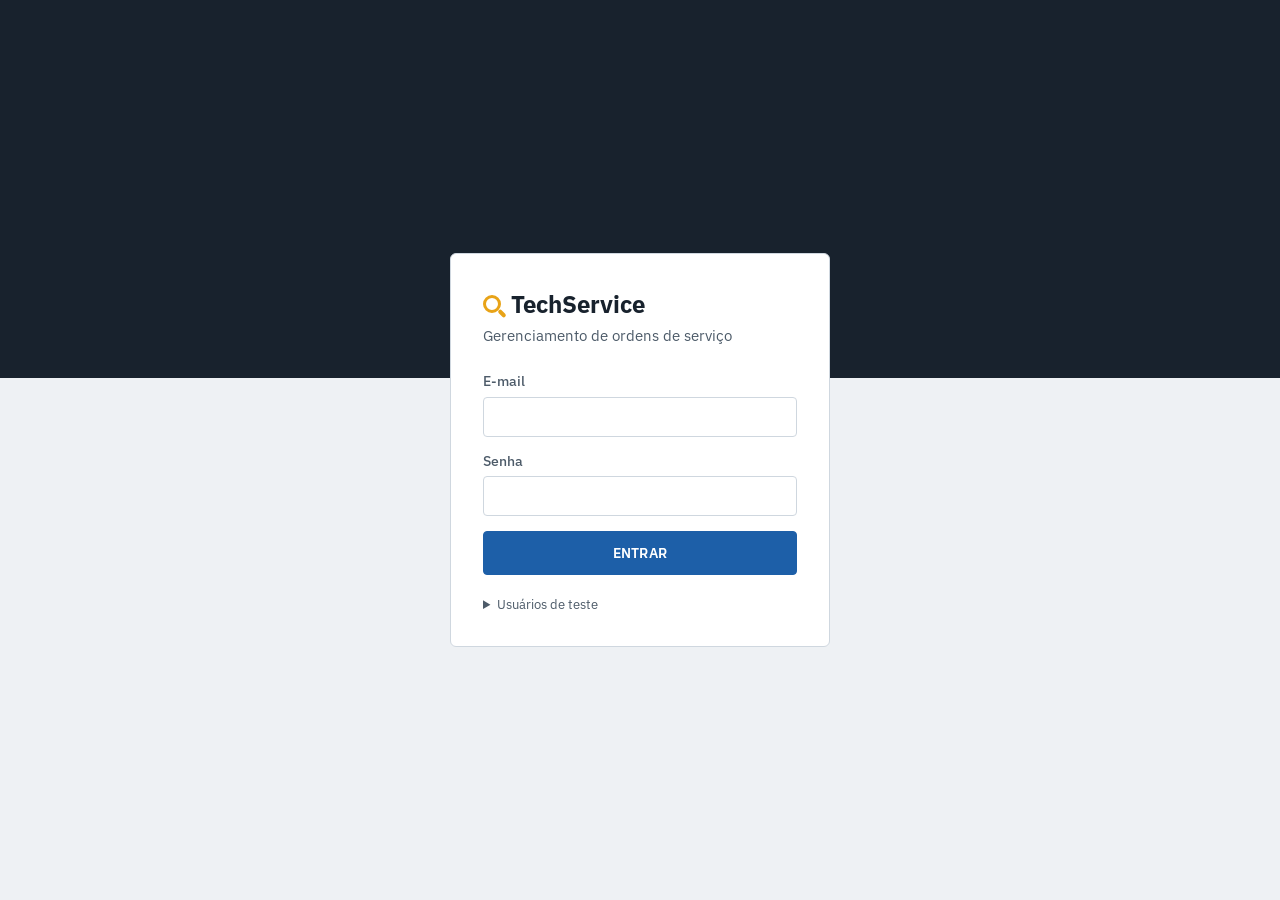
<file: index.html>
<!DOCTYPE html>
<html lang="pt-BR">
<head>
  <meta charset="UTF-8">
  <meta name="viewport" content="width=device-width, initial-scale=1">
  <title>TechService — Ordens de Serviço</title>
  <link rel="preconnect" href="https://fonts.googleapis.com">
  <link rel="preconnect" href="https://fonts.gstatic.com" crossorigin>
  <link href="https://fonts.googleapis.com/css2?family=IBM+Plex+Sans:wght@400;500;600;700&display=swap" rel="stylesheet">
  <style>
:root {
  --fundo: #eef1f4;
  --papel: #ffffff;
  --tinta: #18222d;
  --tinta-2: #4d5b69;
  --linha: #cfd7df;
  --aco: #1d5fa8;
  --aco-escuro: #154a85;
  --sinal: #e8a317;
  --perigo: #b42318;
  --ok: #1f7a4d;
  --raio: 6px;
  font-family: 'IBM Plex Sans', 'Segoe UI', Roboto, Helvetica, Arial, sans-serif;
  color: var(--tinta);
  background: var(--fundo);
}
* { box-sizing: border-box; }
body { margin: 0; font-size: 15px; line-height: 1.5; }
a { color: var(--aco); }
h1 { font-size: 1.6rem; line-height: 1.2; margin: 0 0 .4rem; font-weight: 700; }
h2 { font-size: 1.05rem; margin: 0 0 .6rem; font-weight: 600; }
.sub { color: var(--tinta-2); margin: 0 0 1.2rem; }
.mudo { color: var(--tinta-2); }
.nota { color: var(--tinta-2); font-size: .9rem; margin: .6rem 0 0; }
code { background: #e3e8ed; padding: 0 .3em; border-radius: 3px; }

/* topo */
.topo { display: flex; align-items: center; gap: 1.5rem; background: var(--tinta); color: #fff; padding: 0 1.5rem; min-height: 56px; flex-wrap: wrap; }
.marca { display: flex; align-items: center; gap: .55rem; color: #fff; text-decoration: none; font-weight: 700; font-size: 1.1rem; }
.marca-icone { width: 18px; height: 18px; border: 3px solid var(--sinal); border-radius: 50%; position: relative; }
.marca-icone::after { content: ''; position: absolute; width: 4px; height: 9px; background: var(--sinal); right: -6px; bottom: -8px; transform: rotate(-45deg); border-radius: 2px; }
.menu { display: flex; gap: .2rem; flex: 1; flex-wrap: wrap; }
.menu a { color: #c9d3dd; text-decoration: none; padding: 1rem .75rem; font-size: .85rem; font-weight: 500; border-bottom: 3px solid transparent; }
.menu a:hover { color: #fff; }
.menu a.ativo { color: #fff; border-bottom-color: var(--sinal); }
.quem { display: flex; align-items: center; gap: .6rem; font-size: .9rem; }
.quem small { background: #2c3a48; padding: .1rem .5rem; border-radius: 10px; color: #dfe6ec; }
.quem .btn-link { color: #c9d3dd; }

.conteudo { max-width: 1120px; margin: 0 auto; padding: 1.8rem 1.5rem 3rem; }
.trilha { font-size: .85rem; color: var(--tinta-2); margin: 0 0 .4rem; }
.cabeca { display: flex; align-items: center; justify-content: space-between; gap: 1rem; margin-bottom: 1rem; flex-wrap: wrap; }
.cabeca h1, .cabeca h2 { margin: 0; }
.secao { margin-top: 2rem; }

/* cartões e formulários */
.cartao { background: var(--papel); border: 1px solid var(--linha); border-radius: var(--raio); padding: 1.2rem; margin-bottom: 1rem; }
.cartao.destaque { border-left: 4px solid var(--sinal); }
label { display: flex; flex-direction: column; gap: .3rem; font-size: .85rem; font-weight: 500; color: var(--tinta-2); margin-bottom: .9rem; }
input, select, textarea { font: inherit; color: var(--tinta); padding: .55rem .65rem; border: 1px solid var(--linha); border-radius: 4px; background: #fff; width: 100%; }
textarea { resize: vertical; }
input:focus, select:focus, textarea:focus, .btn:focus-visible, a:focus-visible, .btn-link:focus-visible { outline: 3px solid rgba(29, 95, 168, .35); outline-offset: 1px; border-color: var(--aco); }
.invalido { border-color: var(--perigo) !important; background: #fff5f4; }
fieldset { border: 0; border-top: 1px solid var(--linha); padding: 1rem 0 0; margin: 0 0 .6rem; }
fieldset:disabled { opacity: .5; }
legend { font-weight: 600; padding-right: .6rem; }
.grade2 { display: grid; grid-template-columns: 1fr 1fr; gap: 0 1rem; }
.grade3 { display: grid; grid-template-columns: 2fr 1fr 1fr; gap: 0 1rem; }
.grade4 { display: grid; grid-template-columns: repeat(4, 1fr); gap: 0 1rem; }
.linha { display: flex; gap: .8rem; align-items: flex-end; flex-wrap: wrap; }
.linha label { margin-bottom: .9rem; }
.linha .btn { margin-bottom: .9rem; }
.cresce { flex: 1; min-width: 220px; }
.curto { width: 70px; }
.medio { width: 130px; }

.btn { display: inline-flex; align-items: center; justify-content: center; font: inherit; font-size: .85rem; font-weight: 600; padding: .55rem 1rem; border-radius: 4px; border: 1px solid var(--linha); background: #fff; color: var(--tinta); cursor: pointer; text-decoration: none; letter-spacing: .01em; }
.btn:hover { border-color: var(--aco); color: var(--aco); }
.btn.primario { background: var(--aco); border-color: var(--aco); color: #fff; }
.btn.primario:hover { background: var(--aco-escuro); color: #fff; }
.btn.perigo { color: var(--perigo); border-color: #e6b3ae; }
.btn.perigo:hover { background: var(--perigo); color: #fff; }
.btn:disabled { opacity: .45; cursor: not-allowed; }
.btn.largo { width: 100%; padding: .7rem; }
.btn-link { background: none; border: 0; color: var(--aco); font: inherit; cursor: pointer; padding: .2rem; text-decoration: underline; }
.acoes { display: flex; gap: .6rem; flex-wrap: wrap; margin: .4rem 0 .8rem; }

/* mensagens */
.alerta { padding: .7rem .9rem; border-radius: 4px; margin: 0 0 1rem; font-weight: 500; border-left: 4px solid; }
.alerta.ok { background: #e7f5ee; border-color: var(--ok); color: #135236; }
.alerta.erro { background: #fdecea; border-color: var(--perigo); color: #7a1a12; }
.alerta.info { background: #e9f0f8; border-color: var(--aco); color: #183f6b; }

/* tabelas */
.tabela-rolagem { overflow-x: auto; background: var(--papel); border: 1px solid var(--linha); border-radius: var(--raio); }
table { border-collapse: collapse; width: 100%; font-size: .9rem; }
th, td { text-align: left; padding: .6rem .75rem; border-bottom: 1px solid #e3e8ed; vertical-align: middle; }
th { background: #f6f8fa; font-weight: 600; color: var(--tinta-2); font-size: .8rem; }
tbody tr:last-child td { border-bottom: 0; }
tr.clicavel { cursor: pointer; }
tr.clicavel:hover { background: #f4f8fc; }
tfoot td { font-weight: 700; border-top: 2px solid var(--linha); }
table.compacta { font-size: .85rem; border: 1px solid #e3e8ed; }
table.itens input { padding: .4rem .5rem; }
table.banco td { font-family: Consolas, 'Courier New', monospace; font-size: .8rem; white-space: nowrap; }
.busca { display: flex; align-items: flex-end; gap: 1rem; margin-bottom: 1rem; flex-wrap: wrap; }
.busca label { margin: 0; min-width: 280px; }
.total { color: var(--tinta-2); font-size: .9rem; padding-bottom: .5rem; }

/* status */
.status { display: inline-block; padding: .15rem .6rem; border-radius: 12px; font-size: .78rem; font-weight: 600; white-space: nowrap; border: 1px solid; }
.st-aberta { background: #e9f0f8; color: #1d5fa8; border-color: #b9cfe8; }
.st-aguardando-aprovacao { background: #fff4dc; color: #8a5a00; border-color: #f0d18a; }
.st-aprovado { background: #e4f4f1; color: #116356; border-color: #a9dbd1; }
.st-recusado { background: #fdecea; color: #a12117; border-color: #f0b8b2; }
.st-em-reparo { background: #efe9fb; color: #5b3aa8; border-color: #cfc0ef; }
.st-concluida { background: #e7f5ee; color: #1f7a4d; border-color: #b0dcc4; }
.st-entregue { background: #eceff2; color: #3a4754; border-color: #c8d0d8; }

/* painel: esteira de etapas */
.esteira { display: grid; grid-template-columns: repeat(7, 1fr); margin: 0 0 1.5rem; background: var(--papel); border: 1px solid var(--linha); border-radius: var(--raio); overflow: hidden; }
.etapa { display: flex; flex-direction: column; padding: 1rem .9rem; text-decoration: none; color: var(--tinta); border-right: 1px solid var(--linha); border-top: 5px solid; position: relative; }
.etapa:last-child { border-right: 0; }
.etapa strong { font-size: 2rem; line-height: 1.1; }
.etapa span { font-size: .8rem; color: var(--tinta-2); }
.etapa:hover { background: #f6f8fa; }
.etapa.st-aberta { border-top-color: #1d5fa8; }
.etapa.st-aguardando-aprovacao { border-top-color: #e8a317; }
.etapa.st-aprovado { border-top-color: #1b8c79; }
.etapa.st-em-reparo { border-top-color: #6c4bc0; }
.etapa.st-concluida { border-top-color: #1f7a4d; }
.etapa.st-entregue { border-top-color: #5f6e7c; }
.etapa.st-recusado { border-top-color: #b42318; }
.etapa { background: #fff; color: var(--tinta); border-left: 0; border-bottom: 0; }

/* detalhes da OS */
.detalhes { display: grid; grid-template-columns: minmax(0, 1.6fr) minmax(0, 1fr); gap: 1.2rem; align-items: start; }
.ficha { background: var(--papel); border: 1px solid var(--linha); border-radius: var(--raio); padding: 1.2rem; }
.ficha dl { display: grid; grid-template-columns: 160px 1fr; gap: .7rem 1rem; margin: 0 0 1.5rem; }
.ficha dt { font-size: .82rem; color: var(--tinta-2); font-weight: 600; }
.ficha dd { margin: 0; }
.historico { list-style: none; padding: 0; margin: 0; border-left: 2px solid var(--linha); }
.historico li { display: flex; gap: .7rem; align-items: center; padding: .35rem 0 .35rem .9rem; position: relative; font-size: .85rem; flex-wrap: wrap; }
.historico li::before { content: ''; position: absolute; left: -6px; width: 10px; height: 10px; border-radius: 50%; background: var(--papel); border: 2px solid var(--aco); }
.historico span { color: var(--tinta-2); }
.lado .cartao h2 { font-size: .95rem; }
.selecionado { display: flex; justify-content: space-between; align-items: center; background: #f6f8fa; border: 1px solid var(--linha); border-radius: 4px; padding: .7rem .9rem; margin-bottom: .9rem; }
.selecionado div { display: flex; flex-direction: column; }
.selecionado span { font-size: .85rem; color: var(--tinta-2); }
.escolha { list-style: none; padding: 0; margin: 0 0 1rem; }
.resumo { color: var(--tinta-2); }

/* banco */
.abas { display: flex; gap: .3rem; flex-wrap: wrap; margin-bottom: .8rem; }
.abas a { padding: .45rem .8rem; border: 1px solid var(--linha); border-radius: 4px; background: #fff; text-decoration: none; color: var(--tinta); font-size: .85rem; font-family: Consolas, monospace; }
.abas a.ativo { background: var(--tinta); color: #fff; border-color: var(--tinta); }
.abas small { opacity: .7; }
pre.sql { background: var(--tinta); color: #e8eef3; padding: .7rem 1rem; border-radius: 4px; font-size: .85rem; overflow-x: auto; }
.bruto { margin: 1rem 0; }
.bruto pre { background: #fff; border: 1px solid var(--linha); padding: 1rem; max-height: 360px; overflow: auto; font-size: .8rem; }

/* login */
.login { min-height: 100vh; display: grid; place-items: center; padding: 1.5rem; background: linear-gradient(180deg, var(--tinta) 0 42%, var(--fundo) 42%); }
.login-caixa { width: 100%; max-width: 380px; background: var(--papel); border-radius: var(--raio); padding: 2rem; border: 1px solid var(--linha); }
.login-marca { display: flex; align-items: center; gap: .6rem; font-size: 1.5rem; font-weight: 700; }
.login-sub { color: var(--tinta-2); margin: .2rem 0 1.5rem; }
.dica { margin-top: 1.2rem; font-size: .82rem; color: var(--tinta-2); }
.dica summary { cursor: pointer; }

@media (max-width: 860px) {
  .detalhes, .grade2, .grade3, .grade4 { grid-template-columns: 1fr; }
  .esteira { grid-template-columns: repeat(2, 1fr); }
  .etapa { border-bottom: 1px solid var(--linha); }
  .ficha dl { grid-template-columns: 1fr; gap: .2rem; }
  .ficha dd { margin-bottom: .6rem; }
  .menu a { padding: .6rem .5rem; }
}
@media (prefers-reduced-motion: reduce) { * { transition: none !important; } }

</style>
</head>
<body>
  <div id="app"></div>
  <script>
/* TechService — camada de persistência.
   Os dados ficam gravados no armazenamento local do navegador (localStorage),
   organizados em tabelas: usuarios, clientes, equipamentos e ordens. */
const DB_KEY = 'techservice_db';
const SESSAO_KEY = 'techservice_sessao';

function dadosIniciais() {
  return {
    usuarios: [
      { id: 1, nome: 'Ana Lima', email: 'atendente@techservice.com', senha: 'Teste@123', perfil: 'Atendente' },
      { id: 2, nome: 'Carlos Souza', email: 'tecnico@techservice.com', senha: 'Teste@123', perfil: 'Técnico' },
      { id: 3, nome: 'Administrador', email: 'admin@techservice.com', senha: 'Teste@123', perfil: 'Administrador' }
    ],
    clientes: [
      { id: 1, nome: 'Maria Oliveira', cpf: '123.456.789-09', telefone: '(11) 98888-7777', email: 'maria@email.com', criadoEm: new Date().toISOString() }
    ],
    equipamentos: [
      { id: 1, clienteId: 1, tipo: 'Notebook', marca: 'Dell', modelo: 'Inspiron 15', serie: 'ABC12345', criadoEm: new Date().toISOString() }
    ],
    ordens: [],
    seq: { cliente: 2, equipamento: 2, ordem: 1 }
  };
}

const DB = {
  carregar() {
    try {
      const bruto = localStorage.getItem(DB_KEY);
      if (bruto) return JSON.parse(bruto);
    } catch (e) { /* dados corrompidos: recria */ }
    const novo = dadosIniciais();
    this.gravar(novo);
    return novo;
  },
  gravar(dados) {
    localStorage.setItem(DB_KEY, JSON.stringify(dados));
  },
  restaurar() {
    const novo = dadosIniciais();
    this.gravar(novo);
    return novo;
  },
  sessao() {
    try { return JSON.parse(localStorage.getItem(SESSAO_KEY)); } catch (e) { return null; }
  },
  entrar(usuarioId) { localStorage.setItem(SESSAO_KEY, JSON.stringify({ usuarioId, desde: new Date().toISOString() })); },
  sair() { localStorage.removeItem(SESSAO_KEY); }
};

/* TechService — aplicação (interface + regras de negócio). */
let db = DB.carregar();
let aviso = null;          // mensagem exibida na próxima tela
let novaOS = null;         // estado da tela NOVA OS
let orc = null;            // estado da tela ORÇAMENTO
let painelAberto = null;   // painel de confirmação aberto em DETALHES DA OS

const TODOS = ['Atendente', 'Técnico', 'Administrador'];
const BALCAO = ['Atendente', 'Administrador'];

/* ---------- utilitários ---------- */
const $ = (sel) => document.querySelector(sel);
const esc = (t) => String(t ?? '').replace(/[&<>"']/g, (c) => ({ '&': '&amp;', '<': '&lt;', '>': '&gt;', '"': '&quot;', "'": '&#39;' }[c]));
const digitos = (t) => String(t || '').replace(/\D/g, '');
const agora = () => new Date().toISOString();
const dataBR = (iso) => iso ? new Date(iso).toLocaleDateString('pt-BR') : '';
const dataHoraBR = (iso) => iso ? new Date(iso).toLocaleString('pt-BR', { dateStyle: 'short', timeStyle: 'short' }) : '';
const moeda = (v) => Number(v || 0).toLocaleString('pt-BR', { style: 'currency', currency: 'BRL' });
function numero(texto) {
  let t = String(texto ?? '').trim().replace(/[R$\s]/g, '');
  if (t.includes(',')) t = t.replace(/\./g, '').replace(',', '.');
  return t === '' ? NaN : Number(t);
}
function formatarCPF(t) {
  const d = digitos(t);
  return d.length === 11 ? `${d.slice(0, 3)}.${d.slice(3, 6)}.${d.slice(6, 9)}-${d.slice(9)}` : t;
}
function salvar() { DB.gravar(db); }
function usuario() {
  const s = DB.sessao();
  return s ? db.usuarios.find((u) => u.id === s.usuarioId) || null : null;
}
const cliente = (id) => db.clientes.find((c) => c.id === id);
const equipamento = (id) => db.equipamentos.find((e) => e.id === id);
const ordem = (id) => db.ordens.find((o) => o.id === id);
const nomeUsuario = (id) => (db.usuarios.find((u) => u.id === id) || {}).nome || '';
const rotuloEquip = (e) => e ? `${e.tipo} ${e.marca} ${e.modelo} – ${e.serie}` : '';
const statusClasse = (s) => 'st-' + s.normalize('NFD').replace(/[\u0300-\u036f]/g, '').toLowerCase().replace(/\s+/g, '-');
const chip = (s) => `<span class="status ${statusClasse(s)}">${esc(s)}</span>`;

function alerta(tipo, texto) { return `<div class="alerta ${tipo}" role="${tipo === 'erro' ? 'alert' : 'status'}">${esc(texto)}</div>`; }
function avisar(tipo, texto) { aviso = { tipo, texto }; }
function consumirAviso() { const a = aviso; aviso = null; return a ? alerta(a.tipo, a.texto) : ''; }
function erroCampo(form, campos, texto) {
  form.querySelectorAll('.invalido').forEach((el) => el.classList.remove('invalido'));
  campos.forEach((n) => { const el = form.querySelector(`[name="${n}"]`); if (el) el.classList.add('invalido'); });
  const box = form.querySelector('.msg');
  box.innerHTML = alerta('erro', texto);
  const primeiro = form.querySelector('.invalido'); if (primeiro) primeiro.focus();
}
function ir(hash) { if (location.hash === hash) rotear(); else location.hash = hash; }
function registrarHistorico(o, status, obs) {
  o.status = status;
  o.historico.push({ status, em: agora(), por: usuario().nome, obs: obs || '' });
}

/* ---------- rotas e controle de acesso ---------- */
const ROTAS = {
  painel: { perfis: TODOS, tela: telaPainel },
  clientes: { perfis: BALCAO, tela: telaClientes },
  cliente: { perfis: BALCAO, tela: telaCliente },
  'nova-os': { perfis: BALCAO, tela: telaNovaOS },
  ordens: { perfis: TODOS, tela: telaOrdens },
  os: { perfis: TODOS, tela: telaDetalhes },
  diagnostico: { perfis: ['Técnico'], tela: telaDiagnostico },
  orcamento: { perfis: ['Técnico'], tela: telaOrcamento },
  relatorios: { perfis: ['Administrador'], tela: telaRelatorios },
  banco: { perfis: TODOS, tela: telaBanco }
};
const MENU = [
  ['painel', 'PAINEL'], ['clientes', 'CLIENTES'], ['nova-os', 'NOVA OS'],
  ['ordens', 'ORDENS'], ['relatorios', 'RELATÓRIOS'], ['banco', 'BANCO DE DADOS']
];

function rotear() {
  db = DB.carregar();
  const [rota, param] = location.hash.replace(/^#\/?/, '').split('/');
  const u = usuario();
  if (!u) { telaLogin(); return; }
  if (!rota || rota === 'login') { location.hash = '#painel'; return; }
  const def = ROTAS[rota];
  if (!def) { moldura(rota, alerta('erro', 'Página não encontrada.')); return; }
  if (!def.perfis.includes(u.perfil)) {
    moldura(rota, `<h1>Acesso bloqueado</h1>${alerta('erro', 'Acesso não permitido para este perfil.')}<p><a href="#painel">Voltar ao painel</a></p>`);
    return;
  }
  if (rota !== 'nova-os') novaOS = null;
  if (rota !== 'orcamento') orc = null;
  if (rota !== 'os') painelAberto = null;
  def.tela(param);
}
window.addEventListener('hashchange', rotear);
if (document.readyState === 'loading') window.addEventListener('DOMContentLoaded', rotear); else rotear();

function moldura(rotaAtiva, conteudo) {
  const u = usuario();
  const itens = MENU.filter(([r]) => ROTAS[r].perfis.includes(u.perfil))
    .map(([r, t]) => `<a href="#${r}" class="${r === rotaAtiva || (r === 'ordens' && ['os', 'diagnostico', 'orcamento'].includes(rotaAtiva)) || (r === 'clientes' && rotaAtiva === 'cliente') ? 'ativo' : ''}">${t}</a>`).join('');
  $('#app').innerHTML = `
    <header class="topo">
      <a href="#painel" class="marca"><span class="marca-icone" aria-hidden="true"></span>TechService</a>
      <nav class="menu" aria-label="Menu principal">${itens}</nav>
      <div class="quem"><span>${esc(u.nome)}</span><small>${esc(u.perfil)}</small><button class="btn-link" id="sair">Sair</button></div>
    </header>
    <main class="conteudo">${consumirAviso()}${conteudo}</main>`;
  $('#sair').onclick = () => { DB.sair(); ir('#login'); };
}

/* ---------- LOGIN ---------- */
function telaLogin() {
  $('#app').innerHTML = `
    <main class="login">
      <section class="login-caixa">
        <div class="login-marca"><span class="marca-icone" aria-hidden="true"></span>TechService</div>
        <p class="login-sub">Gerenciamento de ordens de serviço</p>
        ${consumirAviso()}
        <form id="f-login" novalidate>
          <div class="msg"></div>
          <label>E-mail<input name="email" type="email" autocomplete="username"></label>
          <label>Senha<input name="senha" type="password" autocomplete="current-password"></label>
          <button class="btn primario largo" type="submit">ENTRAR</button>
        </form>
        <details class="dica"><summary>Usuários de teste</summary>
          <p>atendente@techservice.com · tecnico@techservice.com · admin@techservice.com<br>Senha de todos: Teste@123</p>
        </details>
      </section>
    </main>`;
  $('#f-login').onsubmit = (ev) => {
    ev.preventDefault();
    const f = ev.target, email = f.email.value.trim(), senha = f.senha.value;
    const vazios = []; if (!email) vazios.push('email'); if (!senha) vazios.push('senha');
    if (vazios.length) return erroCampo(f, vazios, 'Informe e-mail e senha');
    const u = db.usuarios.find((x) => x.email.toLowerCase() === email.toLowerCase() && x.senha === senha);
    if (!u) return erroCampo(f, [], 'E-mail ou senha inválidos');
    DB.entrar(u.id);
    ir('#painel');
  };
}

/* ---------- PAINEL PRINCIPAL ---------- */
function telaPainel() {
  const u = usuario();
  const lista = u.perfil === 'Técnico' ? db.ordens.filter((o) => o.tecnicoId === u.id) : db.ordens;
  const etapas = ['Aberta', 'Aguardando aprovação', 'Aprovado', 'Em reparo', 'Concluída', 'Entregue', 'Recusado'];
  const contagem = etapas.map((s) => `<a class="etapa ${statusClasse(s)}" href="#ordens/${encodeURIComponent(s)}"><strong>${lista.filter((o) => o.status === s).length}</strong><span>${s}</span></a>`).join('');
  const atalhos = [
    BALCAO.includes(u.perfil) && '<a class="btn primario" href="#nova-os">NOVA OS</a>',
    BALCAO.includes(u.perfil) && '<a class="btn" href="#clientes">CLIENTES</a>',
    '<a class="btn" href="#ordens">ORDENS</a>',
    u.perfil === 'Administrador' && '<a class="btn" href="#relatorios">RELATÓRIOS</a>'
  ].filter(Boolean).join('');
  moldura('painel', `
    <h1>Olá, ${esc(u.nome.split(' ')[0])}</h1>
    <p class="sub">${u.perfil === 'Técnico' ? 'Ordens atribuídas a você, por etapa do atendimento.' : 'Ordens de serviço por etapa do atendimento.'}</p>
    <div class="esteira">${contagem}</div>
    <div class="acoes">${atalhos}</div>`);
}

/* ---------- CLIENTES ---------- */
function telaClientes() {
  moldura('clientes', `
    <div class="cabeca"><h1>Clientes</h1><a class="btn primario" href="#cliente/novo">NOVO CLIENTE</a></div>
    <div class="busca"><label>Buscar por nome ou CPF<input id="busca-cli" placeholder="Ex.: 123.456.789-09 ou Maria"></label></div>
    <div id="lista-cli"></div>`);
  const desenhar = () => {
    const t = $('#busca-cli').value.trim().toLowerCase(), d = digitos(t);
    const lista = db.clientes.filter((c) => !t || c.nome.toLowerCase().includes(t) || (d && digitos(c.cpf).includes(d)));
    $('#lista-cli').innerHTML = lista.length ? `
      <div class="tabela-rolagem"><table><thead><tr><th>Nome</th><th>CPF</th><th>Telefone</th><th>Equipamentos</th><th></th></tr></thead><tbody>
      ${lista.map((c) => `<tr><td>${esc(c.nome)}</td><td>${esc(c.cpf)}</td><td>${esc(c.telefone)}</td><td>${db.equipamentos.filter((e) => e.clienteId === c.id).length}</td><td><a href="#cliente/${c.id}">Abrir</a></td></tr>`).join('')}
      </tbody></table></div>` : alerta('info', 'Nenhum cliente encontrado. Use NOVO CLIENTE para cadastrar.');
  };
  $('#busca-cli').oninput = desenhar; desenhar();
}

function telaCliente(param) {
  const novo = param === 'novo';
  const c = novo ? { nome: '', cpf: '', telefone: '', email: '' } : cliente(Number(param));
  if (!c) { moldura('cliente', alerta('erro', 'Cliente não encontrado.')); return; }
  const equips = novo ? [] : db.equipamentos.filter((e) => e.clienteId === c.id);
  moldura('cliente', `
    <p class="trilha"><a href="#clientes">Clientes</a> / ${novo ? 'Novo cliente' : esc(c.nome)}</p>
    <h1>${novo ? 'Novo cliente' : esc(c.nome)}</h1>
    <form id="f-cli" class="cartao" novalidate>
      <div class="msg"></div>
      <div class="grade2">
        <label>Nome<input name="nome" value="${esc(c.nome)}"></label>
        <label>CPF<input name="cpf" value="${esc(c.cpf)}" placeholder="000.000.000-00"></label>
        <label>Telefone<input name="telefone" value="${esc(c.telefone)}" placeholder="(11) 90000-0000"></label>
        <label>E-mail<input name="email" type="email" value="${esc(c.email)}"></label>
      </div>
      <button class="btn primario" type="submit">SALVAR</button>
    </form>
    ${novo ? '' : `
    <section class="secao" id="equipamentos">
      <div class="cabeca"><h2>Equipamentos</h2><button class="btn" id="abrir-equip">NOVO EQUIPAMENTO</button></div>
      <div id="form-equip"></div>
      ${equips.length ? `<div class="tabela-rolagem"><table><thead><tr><th>Tipo</th><th>Marca</th><th>Modelo</th><th>Nº de série</th><th>Ordens</th></tr></thead><tbody>
        ${equips.map((e) => `<tr><td>${esc(e.tipo)}</td><td>${esc(e.marca)}</td><td>${esc(e.modelo)}</td><td>${esc(e.serie)}</td><td>${db.ordens.filter((o) => o.equipamentoId === e.id).length}</td></tr>`).join('')}
        </tbody></table></div>` : alerta('info', 'Nenhum equipamento cadastrado para este cliente.')}
    </section>`}`);

  $('#f-cli').onsubmit = (ev) => {
    ev.preventDefault();
    const f = ev.target;
    const dados = { nome: f.nome.value.trim(), cpf: f.cpf.value.trim(), telefone: f.telefone.value.trim(), email: f.email.value.trim() };
    if (!dados.nome) return erroCampo(f, ['nome'], 'Informe o nome do cliente');
    if (digitos(dados.cpf).length !== 11) return erroCampo(f, ['cpf'], 'Informe um CPF com 11 dígitos');
    if (!dados.telefone) return erroCampo(f, ['telefone'], 'Informe o telefone do cliente');
    const dup = db.clientes.find((x) => digitos(x.cpf) === digitos(dados.cpf) && x.id !== c.id);
    if (dup) return erroCampo(f, ['cpf'], 'CPF já cadastrado');
    dados.cpf = formatarCPF(dados.cpf);
    if (novo) {
      db.clientes.push({ id: db.seq.cliente++, ...dados, criadoEm: agora() });
      salvar(); avisar('ok', 'Cliente cadastrado com sucesso'); ir('#clientes');
    } else {
      Object.assign(c, dados, { alteradoEm: agora() });
      salvar(); avisar('ok', 'Cliente alterado com sucesso'); ir(`#cliente/${c.id}`);
    }
  };
  if (!novo) {
    $('#abrir-equip').onclick = () => formEquipamento('#form-equip', c.id, () => { avisar('ok', 'Equipamento cadastrado com sucesso'); ir(`#cliente/${c.id}`); });
  }
}

/* formulário de equipamento reaproveitado em CLIENTES e NOVA OS */
function formEquipamento(alvo, clienteId, aoSalvar) {
  $(alvo).innerHTML = `
    <div id="f-equip" class="cartao destaque">
      <div class="msg"></div>
      <div class="grade4">
        <label>Tipo<input name="tipo" placeholder="Notebook"></label>
        <label>Marca<input name="marca" placeholder="Dell"></label>
        <label>Modelo<input name="modelo" placeholder="Inspiron 15"></label>
        <label>Nº de série<input name="serie" placeholder="ABC12345"></label>
      </div>
      <div class="acoes"><button class="btn primario" type="button" id="salvar-equip">SALVAR EQUIPAMENTO</button><button class="btn-link" type="button" id="cancelar-equip">Cancelar</button></div>
    </div>`;
  const f = $('#f-equip');
  const campo = (n) => f.querySelector(`[name="${n}"]`);
  campo('tipo').focus();
  $('#cancelar-equip').onclick = () => { $(alvo).innerHTML = ''; };
  const salvarEquip = () => {
    const d = { tipo: campo('tipo').value.trim(), marca: campo('marca').value.trim(), modelo: campo('modelo').value.trim(), serie: campo('serie').value.trim().toUpperCase() };
    const vazios = ['tipo', 'marca', 'modelo'].filter((k) => !d[k]);
    if (vazios.length) return erroCampo(f, vazios, 'Informe tipo, marca e modelo do equipamento');
    if (!d.serie) return erroCampo(f, ['serie'], 'Informe o número de série');
    if (db.equipamentos.some((e) => e.serie === d.serie)) return erroCampo(f, ['serie'], 'Número de série já cadastrado');
    const e = { id: db.seq.equipamento++, clienteId, ...d, criadoEm: agora() };
    db.equipamentos.push(e); salvar();
    aoSalvar(e);
  };
  $('#salvar-equip').onclick = salvarEquip;
  f.querySelectorAll('input').forEach((el) => el.onkeydown = (ev) => { if (ev.key === 'Enter') { ev.preventDefault(); salvarEquip(); } });
}

/* ---------- NOVA OS ---------- */
function telaNovaOS() {
  if (!novaOS) novaOS = { clienteId: null, busca: '', resultado: null, equipamentoId: '', problema: '' };
  const c = novaOS.clienteId ? cliente(novaOS.clienteId) : null;
  const equips = c ? db.equipamentos.filter((e) => e.clienteId === c.id) : [];
  let blocoBusca = '';
  if (novaOS.resultado === 'nenhum') {
    blocoBusca = `${alerta('erro', 'Cliente não encontrado')}<p><a class="btn" href="#cliente/novo">Cadastrar cliente</a></p>`;
  } else if (Array.isArray(novaOS.resultado)) {
    blocoBusca = `<p class="sub">Selecione o cliente:</p><ul class="escolha">${novaOS.resultado.map((x) => `<li><button class="btn-link" data-cli="${x.id}">${esc(x.nome)} — ${esc(x.cpf)}</button></li>`).join('')}</ul>`;
  }
  moldura('nova-os', `
    <h1>Nova ordem de serviço</h1>
    <form id="f-os" class="cartao" novalidate>
      <div class="msg"></div>
      <fieldset>
        <legend>Cliente</legend>
        ${c ? `<div class="selecionado"><div><strong>${esc(c.nome)}</strong><span>${esc(c.cpf)} · ${esc(c.telefone)}</span></div><button type="button" class="btn-link" id="trocar-cli">Trocar cliente</button></div>` : `
        <div class="linha">
          <label class="cresce">CPF ou nome do cliente<input name="cliente" value="${esc(novaOS.busca)}" placeholder="123.456.789-09"></label>
          <button type="button" class="btn" id="buscar-cli">BUSCAR</button>
        </div>${blocoBusca}`}
      </fieldset>
      <fieldset ${c ? '' : 'disabled'}>
        <legend>Equipamento</legend>
        <div class="linha">
          <label class="cresce">Equipamento<select name="equipamento">
            <option value="">Selecione o equipamento</option>
            ${equips.map((e) => `<option value="${e.id}" ${String(e.id) === String(novaOS.equipamentoId) ? 'selected' : ''}>${esc(rotuloEquip(e))}</option>`).join('')}
          </select></label>
          <button type="button" class="btn" id="novo-equip">CADASTRAR NOVO EQUIPAMENTO</button>
        </div>
        <div id="form-equip-os"></div>
      </fieldset>
      <fieldset ${c ? '' : 'disabled'}>
        <legend>Atendimento</legend>
        <label>Problema relatado<textarea name="problema" rows="3" placeholder="Descreva o defeito informado pelo cliente">${esc(novaOS.problema)}</textarea></label>
      </fieldset>
      <button class="btn primario" type="submit">SALVAR</button>
    </form>`);

  const f = $('#f-os');
  const guardar = () => {
    if (f.equipamento) novaOS.equipamentoId = f.equipamento.value;
    if (f.problema) novaOS.problema = f.problema.value;
    if (f.cliente) novaOS.busca = f.cliente.value;
  };
  if (!c) {
    const buscar = () => {
      guardar();
      const t = novaOS.busca.trim(), d = digitos(t);
      if (!t) return erroCampo(f, ['cliente'], 'Informe o CPF ou o nome do cliente');
      const achados = db.clientes.filter((x) => (d.length >= 3 && digitos(x.cpf).includes(d)) || (!d && x.nome.toLowerCase().includes(t.toLowerCase())));
      if (achados.length === 1) { novaOS.clienteId = achados[0].id; novaOS.resultado = null; }
      else novaOS.resultado = achados.length ? achados : 'nenhum';
      telaNovaOS();
    };
    $('#buscar-cli').onclick = buscar;
    f.cliente.onkeydown = (ev) => { if (ev.key === 'Enter') { ev.preventDefault(); buscar(); } };
    f.querySelectorAll('[data-cli]').forEach((b) => b.onclick = () => { novaOS.clienteId = Number(b.dataset.cli); novaOS.resultado = null; telaNovaOS(); });
  } else {
    $('#trocar-cli').onclick = () => { novaOS = null; telaNovaOS(); };
    $('#novo-equip').onclick = () => {
      guardar();
      formEquipamento('#form-equip-os', c.id, (e) => { novaOS.equipamentoId = String(e.id); avisar('ok', 'Equipamento cadastrado com sucesso'); telaNovaOS(); });
    };
  }
  f.onsubmit = (ev) => {
    ev.preventDefault();
    guardar();
    if (!novaOS.clienteId) return erroCampo(f, ['cliente'], 'Selecione o cliente');
    if (!novaOS.equipamentoId) return erroCampo(f, ['equipamento'], 'Selecione o equipamento');
    if (!novaOS.problema.trim()) return erroCampo(f, ['problema'], 'Informe o problema relatado');
    const n = db.seq.ordem++;
    const o = {
      id: n, numero: 'OS-' + String(n).padStart(4, '0'), clienteId: novaOS.clienteId, equipamentoId: Number(novaOS.equipamentoId),
      problema: novaOS.problema.trim(), status: 'Aberta', tecnicoId: null, criadaEm: agora(),
      diagnostico: null, orcamento: null, aprovacao: null, conclusao: null, entrega: null,
      historico: [{ status: 'Aberta', em: agora(), por: usuario().nome, obs: 'Ordem aberta' }]
    };
    db.ordens.push(o); salvar(); novaOS = null;
    avisar('ok', `Ordem de serviço registrada com sucesso — ${o.numero}, status Aberta`);
    ir(`#os/${o.id}`);
  };
}

/* ---------- ORDENS ---------- */
function telaOrdens(filtro) {
  const u = usuario();
  const status = filtro ? decodeURIComponent(filtro) : '';
  let lista = u.perfil === 'Técnico' ? db.ordens.filter((o) => o.tecnicoId === u.id) : db.ordens.slice();
  if (status) lista = lista.filter((o) => o.status === status);
  lista.sort((a, b) => b.id - a.id);
  const opcoes = ['', 'Aberta', 'Aguardando aprovação', 'Aprovado', 'Recusado', 'Em reparo', 'Concluída', 'Entregue']
    .map((s) => `<option value="${s}" ${s === status ? 'selected' : ''}>${s || 'Todos os status'}</option>`).join('');
  moldura('ordens', `
    <div class="cabeca"><h1>${u.perfil === 'Técnico' ? 'Minhas ordens' : 'Ordens de serviço'}</h1>${BALCAO.includes(u.perfil) ? '<a class="btn primario" href="#nova-os">NOVA OS</a>' : ''}</div>
    <div class="busca"><label>Status<select id="filtro">${opcoes}</select></label><span class="total">${lista.length} ordem(ns)</span></div>
    ${lista.length ? `<div class="tabela-rolagem"><table><thead><tr><th>Número</th><th>Aberta em</th><th>Cliente</th><th>Equipamento</th><th>Técnico</th><th>Status</th></tr></thead><tbody>
      ${lista.map((o) => `<tr class="clicavel" data-os="${o.id}"><td><a href="#os/${o.id}">${o.numero}</a></td><td>${dataBR(o.criadaEm)}</td><td>${esc(cliente(o.clienteId)?.nome)}</td><td>${esc(rotuloEquip(equipamento(o.equipamentoId)))}</td><td>${esc(nomeUsuario(o.tecnicoId)) || '<span class="mudo">Não atribuído</span>'}</td><td>${chip(o.status)}</td></tr>`).join('')}
    </tbody></table></div>` : alerta('info', u.perfil === 'Técnico' ? 'Nenhuma ordem atribuída a você neste status.' : 'Nenhuma ordem de serviço neste status.')}`);
  $('#filtro').onchange = (e) => ir(e.target.value ? `#ordens/${encodeURIComponent(e.target.value)}` : '#ordens');
  document.querySelectorAll('tr[data-os]').forEach((tr) => tr.onclick = (e) => { if (e.target.tagName !== 'A') ir(`#os/${tr.dataset.os}`); });
}

/* ---------- DETALHES DA OS ---------- */
function telaDetalhes(param) {
  const o = ordem(Number(param));
  const u = usuario();
  if (!o) { moldura('os', alerta('erro', 'Ordem de serviço não encontrada.')); return; }
  if (u.perfil === 'Técnico' && o.tecnicoId !== u.id) { moldura('os', alerta('erro', 'Esta ordem não está atribuída a você.')); return; }
  const c = cliente(o.clienteId), e = equipamento(o.equipamentoId);
  const balcao = BALCAO.includes(u.perfil), tecnico = u.perfil === 'Técnico';
  const tecnicos = db.usuarios.filter((x) => x.perfil === 'Técnico');
  const blocos = [];

  if (balcao && !['Concluída', 'Entregue', 'Recusado'].includes(o.status)) {
    blocos.push(`<form id="f-tec" class="cartao" novalidate><h2>Técnico responsável</h2><div class="msg"></div>
      <div class="linha"><label class="cresce">Técnico responsável<select name="tecnico"><option value="">Selecione um técnico</option>
      ${tecnicos.map((t) => `<option value="${t.id}" ${t.id === o.tecnicoId ? 'selected' : ''}>${esc(t.nome)}</option>`).join('')}</select></label>
      <button class="btn primario" type="submit">SALVAR</button></div></form>`);
  }
  if (tecnico) {
    const podeDiag = o.status === 'Aberta';
    const podeOrc = o.status === 'Aberta' && o.diagnostico;
    blocos.push(`<div class="cartao"><h2>Análise técnica</h2>
      <div class="acoes">
        ${podeDiag ? `<a class="btn primario" href="#diagnostico/${o.id}">DIAGNÓSTICO</a>` : '<button class="btn" disabled>DIAGNÓSTICO</button>'}
        ${podeOrc ? `<a class="btn primario" href="#orcamento/${o.id}">ORÇAMENTO</a>` : '<button class="btn" disabled title="Registre o diagnóstico antes do orçamento">ORÇAMENTO</button>'}
      </div>
      ${o.status === 'Aberta' && !o.diagnostico ? '<p class="nota">Registre o diagnóstico antes do orçamento.</p>' : ''}</div>`);
  }
  if (balcao && o.status === 'Aguardando aprovação') {
    let corpo = `<div class="acoes"><button class="btn primario" id="aprovar">APROVAR ORÇAMENTO</button><button class="btn perigo" id="recusar">RECUSAR ORÇAMENTO</button></div>`;
    if (painelAberto === 'aprovar') corpo = `<form id="f-aprov" novalidate><div class="msg"></div><p>Confirmar a aprovação do orçamento de <strong>${moeda(o.orcamento.total)}</strong>?</p>
      <div class="acoes"><button class="btn primario" type="submit">CONFIRMAR</button><button class="btn-link" type="button" data-cancelar>Cancelar</button></div></form>`;
    if (painelAberto === 'recusar') corpo = `<form id="f-recusa" novalidate><div class="msg"></div><label>Motivo da recusa<input name="motivo"></label>
      <div class="acoes"><button class="btn perigo" type="submit">CONFIRMAR</button><button class="btn-link" type="button" data-cancelar>Cancelar</button></div></form>`;
    blocos.push(`<div class="cartao"><h2>Aprovação do orçamento</h2>${corpo}</div>`);
  }
  if (tecnico && ['Aberta', 'Aguardando aprovação', 'Aprovado', 'Recusado'].includes(o.status)) {
    blocos.push(`<form id="f-status" class="cartao" novalidate><h2>Atualizar status</h2><div class="msg"></div>
      <div class="linha"><label class="cresce">Status<select name="status"><option value="">Selecione o novo status</option><option>Em reparo</option></select></label>
      <button class="btn primario" type="submit">SALVAR</button></div>
      ${o.status === 'Recusado' ? '<p class="nota">Orçamento recusado pelo cliente: o equipamento não pode seguir para reparo.</p>' : ''}</form>`);
  }
  if (tecnico && o.status === 'Em reparo') {
    blocos.push(painelAberto === 'concluir'
      ? `<form id="f-concluir" class="cartao" novalidate><h2>Concluir reparo</h2><div class="msg"></div><label>Observação<textarea name="obs" rows="2"></textarea></label>
        <div class="acoes"><button class="btn primario" type="submit">CONFIRMAR</button><button class="btn-link" type="button" data-cancelar>Cancelar</button></div></form>`
      : `<div class="cartao"><h2>Concluir reparo</h2><button class="btn primario" id="concluir">CONCLUIR REPARO</button></div>`);
  }
  if (balcao && o.status === 'Concluída') {
    blocos.push(painelAberto === 'entrega'
      ? `<form id="f-entrega" class="cartao" novalidate><h2>Registrar entrega</h2><div class="msg"></div><label>Recebido por<input name="recebido" value=""></label>
        <div class="acoes"><button class="btn primario" type="submit">CONFIRMAR</button><button class="btn-link" type="button" data-cancelar>Cancelar</button></div></form>`
      : `<div class="cartao"><h2>Entrega</h2><button class="btn primario" id="entregar">REGISTRAR ENTREGA</button></div>`);
  }

  const orcHtml = o.orcamento ? `<table class="compacta"><thead><tr><th>Item</th><th>Tipo</th><th>Qtd.</th><th>Valor unit.</th><th>Subtotal</th></tr></thead><tbody>
      ${o.orcamento.itens.map((i) => `<tr><td>${esc(i.descricao)}</td><td>${i.tipo}</td><td>${i.qtd}</td><td>${moeda(i.valor)}</td><td>${moeda(i.qtd * i.valor)}</td></tr>`).join('')}
      </tbody><tfoot><tr><td colspan="4">Total</td><td>${moeda(o.orcamento.total)}</td></tr></tfoot></table>` : '<p class="mudo">Sem orçamento.</p>';

  moldura('os', `
    <p class="trilha"><a href="#ordens">Ordens</a> / ${o.numero}</p>
    <div class="cabeca"><h1>${o.numero}</h1>${chip(o.status)}</div>
    <div class="detalhes">
      <section class="ficha">
        <dl>
          <dt>Cliente</dt><dd>${esc(c?.nome)}<br><span class="mudo">${esc(c?.cpf)} · ${esc(c?.telefone)}</span></dd>
          <dt>Equipamento</dt><dd>${esc(rotuloEquip(e))}</dd>
          <dt>Problema relatado</dt><dd>${esc(o.problema)}</dd>
          <dt>Técnico responsável</dt><dd>${esc(nomeUsuario(o.tecnicoId)) || '<span class="mudo">Não atribuído</span>'}</dd>
          <dt>Aberta em</dt><dd>${dataHoraBR(o.criadaEm)}</dd>
          <dt>Diagnóstico</dt><dd>${o.diagnostico ? `${esc(o.diagnostico.texto)}${o.diagnostico.obs ? `<br><span class="mudo">Obs.: ${esc(o.diagnostico.obs)}</span>` : ''}` : '<span class="mudo">Sem diagnóstico.</span>'}</dd>
          <dt>Orçamento</dt><dd>${orcHtml}</dd>
          ${o.aprovacao ? `<dt>Decisão do cliente</dt><dd>${o.aprovacao.decisao === 'aprovado' ? 'Aprovado' : 'Recusado'} em ${dataHoraBR(o.aprovacao.em)}${o.aprovacao.motivo ? `<br><span class="mudo">Motivo: ${esc(o.aprovacao.motivo)}</span>` : ''}</dd>` : ''}
          ${o.conclusao ? `<dt>Conclusão</dt><dd>${dataHoraBR(o.conclusao.em)}${o.conclusao.obs ? ` — ${esc(o.conclusao.obs)}` : ''}</dd>` : ''}
          ${o.entrega ? `<dt>Entrega</dt><dd>${dataHoraBR(o.entrega.em)}, recebido por ${esc(o.entrega.recebidoPor)}</dd>` : ''}
        </dl>
        <h2>Histórico</h2>
        <ol class="historico">${o.historico.map((h) => `<li>${chip(h.status)}<span>${dataHoraBR(h.em)} · ${esc(h.por)}${h.obs ? ` — ${esc(h.obs)}` : ''}</span></li>`).join('')}</ol>
      </section>
      <aside class="lado">${blocos.join('') || '<p class="mudo">Nenhuma ação disponível para este perfil nesta etapa.</p>'}</aside>
    </div>`);

  const reabrir = () => telaDetalhes(param);
  document.querySelectorAll('[data-cancelar]').forEach((b) => b.onclick = () => { painelAberto = null; reabrir(); });
  const on = (sel, fn) => { const el = $(sel); if (el) el[el.tagName === 'FORM' ? 'onsubmit' : 'onclick'] = fn; };

  on('#f-tec', (ev) => {
    ev.preventDefault();
    const f = ev.target;
    if (!f.tecnico.value) return erroCampo(f, ['tecnico'], 'Selecione um técnico');
    o.tecnicoId = Number(f.tecnico.value);
    o.historico.push({ status: o.status, em: agora(), por: u.nome, obs: `Técnico atribuído: ${nomeUsuario(o.tecnicoId)}` });
    salvar(); avisar('ok', 'Técnico atribuído com sucesso'); reabrir();
  });
  on('#aprovar', () => { painelAberto = 'aprovar'; reabrir(); });
  on('#recusar', () => { painelAberto = 'recusar'; reabrir(); });
  on('#f-aprov', (ev) => {
    ev.preventDefault();
    o.aprovacao = { decisao: 'aprovado', em: agora(), por: u.nome };
    registrarHistorico(o, 'Aprovado', 'Orçamento aprovado pelo cliente');
    salvar(); painelAberto = null; avisar('ok', 'Orçamento aprovado'); reabrir();
  });
  on('#f-recusa', (ev) => {
    ev.preventDefault();
    const f = ev.target, motivo = f.motivo.value.trim();
    if (!motivo) return erroCampo(f, ['motivo'], 'Informe o motivo da recusa');
    o.aprovacao = { decisao: 'recusado', motivo, em: agora(), por: u.nome };
    registrarHistorico(o, 'Recusado', `Orçamento recusado: ${motivo}`);
    salvar(); painelAberto = null; avisar('ok', 'Orçamento recusado'); reabrir();
  });
  on('#f-status', (ev) => {
    ev.preventDefault();
    const f = ev.target, novo = f.status.value;
    if (!novo) return erroCampo(f, ['status'], 'Selecione o novo status');
    if (o.status === 'Recusado' || o.status === 'Aguardando aprovação') return erroCampo(f, ['status'], 'Orçamento não aprovado');
    if (o.status === 'Aberta') return erroCampo(f, ['status'], 'Registre o diagnóstico e o orçamento antes do reparo');
    registrarHistorico(o, novo, 'Status atualizado');
    salvar(); avisar('ok', 'Status atualizado'); reabrir();
  });
  on('#concluir', () => { painelAberto = 'concluir'; reabrir(); });
  on('#f-concluir', (ev) => {
    ev.preventDefault();
    const obs = ev.target.obs.value.trim();
    o.conclusao = { em: agora(), obs, por: u.nome };
    registrarHistorico(o, 'Concluída', obs || 'Reparo concluído');
    salvar(); painelAberto = null; avisar('ok', 'Reparo concluído'); reabrir();
  });
  on('#entregar', () => { painelAberto = 'entrega'; reabrir(); });
  on('#f-entrega', (ev) => {
    ev.preventDefault();
    const f = ev.target, quem = f.recebido.value.trim();
    if (!quem) return erroCampo(f, ['recebido'], 'Informe quem recebeu o equipamento');
    o.entrega = { em: agora(), recebidoPor: quem, por: u.nome };
    registrarHistorico(o, 'Entregue', `Recebido por ${quem}`);
    salvar(); painelAberto = null; avisar('ok', 'Entrega registrada com sucesso'); reabrir();
  });
}

/* ---------- DIAGNÓSTICO ---------- */
function telaDiagnostico(param) {
  const o = ordem(Number(param)), u = usuario();
  if (!o || o.tecnicoId !== u.id) { moldura('diagnostico', alerta('erro', 'Ordem de serviço não encontrada ou não atribuída a você.')); return; }
  if (o.status !== 'Aberta') { moldura('diagnostico', `${alerta('erro', 'O diagnóstico só pode ser registrado em ordens com status Aberta.')}<p><a href="#os/${o.id}">Voltar à ${o.numero}</a></p>`); return; }
  moldura('diagnostico', `
    <p class="trilha"><a href="#ordens">Ordens</a> / <a href="#os/${o.id}">${o.numero}</a> / Diagnóstico</p>
    <h1>Diagnóstico — ${o.numero}</h1>
    <p class="sub">${esc(rotuloEquip(equipamento(o.equipamentoId)))} · Problema relatado: ${esc(o.problema)}</p>
    <form id="f-diag" class="cartao" novalidate>
      <div class="msg"></div>
      <label>Diagnóstico<textarea name="diagnostico" rows="3">${esc(o.diagnostico?.texto)}</textarea></label>
      <label>Observações técnicas<textarea name="obs" rows="2">${esc(o.diagnostico?.obs)}</textarea></label>
      <button class="btn primario" type="submit">SALVAR</button>
    </form>`);
  $('#f-diag').onsubmit = (ev) => {
    ev.preventDefault();
    const f = ev.target, texto = f.diagnostico.value.trim();
    if (!texto) return erroCampo(f, ['diagnostico'], 'Informe o diagnóstico');
    o.diagnostico = { texto, obs: f.obs.value.trim(), em: agora(), por: u.nome };
    o.historico.push({ status: o.status, em: agora(), por: u.nome, obs: 'Diagnóstico registrado' });
    salvar(); avisar('ok', 'Diagnóstico registrado com sucesso'); ir(`#os/${o.id}`);
  };
}

/* ---------- ORÇAMENTO ---------- */
function telaOrcamento(param) {
  const o = ordem(Number(param)), u = usuario();
  if (!o || o.tecnicoId !== u.id) { moldura('orcamento', alerta('erro', 'Ordem de serviço não encontrada ou não atribuída a você.')); return; }
  if (!o.diagnostico) { moldura('orcamento', `${alerta('erro', 'Registre o diagnóstico antes do orçamento')}<p><a href="#os/${o.id}">Voltar à ${o.numero}</a></p>`); return; }
  if (o.status !== 'Aberta') { moldura('orcamento', `${alerta('erro', 'O orçamento desta ordem já foi registrado.')}<p><a href="#os/${o.id}">Voltar à ${o.numero}</a></p>`); return; }
  if (!orc || orc.osId !== o.id) orc = { osId: o.id, itens: [] };
  moldura('orcamento', `
    <p class="trilha"><a href="#ordens">Ordens</a> / <a href="#os/${o.id}">${o.numero}</a> / Orçamento</p>
    <h1>Orçamento — ${o.numero}</h1>
    <p class="sub">Diagnóstico: ${esc(o.diagnostico.texto)}</p>
    <form id="f-orc" class="cartao" novalidate>
      <div class="msg"></div>
      <div class="tabela-rolagem"><table class="itens"><thead><tr><th>Tipo</th><th>Descrição</th><th>Qtd.</th><th>Valor unitário (R$)</th><th>Subtotal</th><th></th></tr></thead>
        <tbody id="itens"></tbody>
        <tfoot><tr><td colspan="4">Total</td><td id="total"></td><td></td></tr></tfoot></table></div>
      <div class="acoes"><button type="button" class="btn" id="add-serv">ADICIONAR SERVIÇO</button><button type="button" class="btn" id="add-peca">ADICIONAR PEÇA</button></div>
      <button class="btn primario" type="submit">SALVAR ORÇAMENTO</button>
    </form>`);
  const ler = () => {
    document.querySelectorAll('#itens tr').forEach((tr, i) => {
      orc.itens[i].descricao = tr.querySelector('[data-k=descricao]').value;
      orc.itens[i].qtd = tr.querySelector('[data-k=qtd]').value;
      orc.itens[i].valor = tr.querySelector('[data-k=valor]').value;
    });
  };
  const subtotal = (i) => { const q = numero(i.qtd), v = numero(i.valor); return isNaN(q) || isNaN(v) ? 0 : q * v; };
  const atualizarTotal = () => {
    ler();
    document.querySelectorAll('#itens tr').forEach((tr, i) => { tr.querySelector('.sub-item').textContent = moeda(subtotal(orc.itens[i])); });
    $('#total').textContent = moeda(orc.itens.reduce((s, i) => s + subtotal(i), 0));
  };
  const desenhar = () => {
    $('#itens').innerHTML = orc.itens.length ? orc.itens.map((i, n) => `<tr>
      <td>${i.tipo}</td>
      <td><input data-k="descricao" name="descricao-${n}" value="${esc(i.descricao)}" placeholder="${i.tipo === 'Serviço' ? 'Troca de fonte' : 'Fonte 65W'}"></td>
      <td><input data-k="qtd" name="qtd-${n}" value="${esc(i.qtd)}" inputmode="numeric" class="curto"></td>
      <td><input data-k="valor" name="valor-${n}" value="${esc(i.valor)}" inputmode="decimal" placeholder="0,00" class="medio"></td>
      <td class="sub-item"></td>
      <td><button type="button" class="btn-link" data-rem="${n}">Remover</button></td></tr>`).join('')
      : '<tr><td colspan="6" class="mudo">Nenhum item. Adicione serviços e peças.</td></tr>';
    if (orc.itens.length) {
      document.querySelectorAll('#itens input').forEach((el) => el.oninput = atualizarTotal);
      document.querySelectorAll('[data-rem]').forEach((b) => b.onclick = () => { ler(); orc.itens.splice(Number(b.dataset.rem), 1); desenhar(); });
      atualizarTotal();
    } else { $('#total').textContent = moeda(0); }
  };
  const adicionar = (tipo) => { if (orc.itens.length) ler(); orc.itens.push({ tipo, descricao: '', qtd: '1', valor: '' }); desenhar(); $(`#itens tr:last-child [data-k=descricao]`).focus(); };
  $('#add-serv').onclick = () => adicionar('Serviço');
  $('#add-peca').onclick = () => adicionar('Peça');
  desenhar();
  $('#f-orc').onsubmit = (ev) => {
    ev.preventDefault();
    const f = ev.target;
    if (orc.itens.length) ler();
    if (!orc.itens.length) return erroCampo(f, [], 'Adicione pelo menos um serviço ou peça');
    for (let n = 0; n < orc.itens.length; n++) {
      const i = orc.itens[n];
      if (!i.descricao.trim()) return erroCampo(f, [`descricao-${n}`], 'Informe a descrição do item');
      const q = numero(i.qtd);
      if (isNaN(q) || q <= 0 || !Number.isInteger(q)) return erroCampo(f, [`qtd-${n}`], 'A quantidade deve ser maior que zero');
      const v = numero(i.valor);
      if (isNaN(v) || v <= 0) return erroCampo(f, [`valor-${n}`], 'O valor deve ser maior que zero');
    }
    const itens = orc.itens.map((i) => ({ tipo: i.tipo, descricao: i.descricao.trim(), qtd: numero(i.qtd), valor: numero(i.valor) }));
    const total = Math.round(itens.reduce((s, i) => s + i.qtd * i.valor, 0) * 100) / 100;
    o.orcamento = { itens, total, em: agora(), por: u.nome };
    registrarHistorico(o, 'Aguardando aprovação', `Orçamento de ${moeda(total)}`);
    salvar(); orc = null; avisar('ok', `Orçamento registrado com sucesso — total ${moeda(total)}`); ir(`#os/${o.id}`);
  };
}

/* ---------- RELATÓRIOS ---------- */
function telaRelatorios() {
  const hoje = new Date();
  const ini = new Date(hoje.getFullYear(), hoje.getMonth(), 1).toISOString().slice(0, 10);
  const fim = hoje.toISOString().slice(0, 10);
  moldura('relatorios', `
    <h1>Relatórios</h1>
    <form id="f-rel" class="cartao" novalidate>
      <div class="msg"></div>
      <div class="grade3">
        <label>Relatório<select name="tipo"><option>Ordens de serviço por período</option></select></label>
        <label>Data inicial<input type="date" name="ini" value="${ini}"></label>
        <label>Data final<input type="date" name="fim" value="${fim}"></label>
      </div>
      <button class="btn primario" type="submit">GERAR</button>
    </form>
    <div id="resultado"></div>`);
  $('#f-rel').onsubmit = (ev) => {
    ev.preventDefault();
    const f = ev.target, a = f.ini.value, b = f.fim.value;
    if (!a || !b) return erroCampo(f, [!a && 'ini', !b && 'fim'].filter(Boolean), 'Informe data inicial e final');
    if (a > b) return erroCampo(f, ['ini', 'fim'], 'A data inicial deve ser anterior à data final');
    f.querySelector('.msg').innerHTML = '';
    const ini = new Date(a + 'T00:00:00'), fim = new Date(b + 'T23:59:59');
    const lista = db.ordens.filter((o) => { const d = new Date(o.criadaEm); return d >= ini && d <= fim; }).sort((x, y) => x.id - y.id);
    if (!lista.length) { $('#resultado').innerHTML = alerta('info', 'Nenhuma ordem de serviço encontrada no período'); return; }
    const porStatus = {};
    lista.forEach((o) => { porStatus[o.status] = (porStatus[o.status] || 0) + 1; });
    const totalAprov = lista.filter((o) => o.aprovacao?.decisao === 'aprovado').reduce((s, o) => s + o.orcamento.total, 0);
    $('#resultado').innerHTML = `
      <section class="secao">
        <h2>Ordens de serviço de ${dataBR(ini.toISOString())} a ${dataBR(fim.toISOString())}</h2>
        <p class="resumo"><strong>${lista.length}</strong> ordem(ns) no período · ${Object.entries(porStatus).map(([s, n]) => `${s}: ${n}`).join(' · ')} · Orçamentos aprovados: ${moeda(totalAprov)}</p>
        <div class="tabela-rolagem"><table><thead><tr><th>Número</th><th>Aberta em</th><th>Cliente</th><th>Equipamento</th><th>Técnico</th><th>Orçamento</th><th>Status</th></tr></thead><tbody>
        ${lista.map((o) => `<tr><td><a href="#os/${o.id}">${o.numero}</a></td><td>${dataBR(o.criadaEm)}</td><td>${esc(cliente(o.clienteId)?.nome)}</td><td>${esc(rotuloEquip(equipamento(o.equipamentoId)))}</td><td>${esc(nomeUsuario(o.tecnicoId))}</td><td>${o.orcamento ? moeda(o.orcamento.total) : '—'}</td><td>${chip(o.status)}</td></tr>`).join('')}
        </tbody></table></div>
      </section>`;
  };
}

/* ---------- CONSULTA DIRETA AO BANCO ---------- */
function telaBanco(tabelaSel) {
  const u = usuario();
  const tabelas = {
    clientes: { cols: ['id', 'nome', 'cpf', 'telefone', 'email', 'criadoEm'], linhas: db.clientes },
    equipamentos: { cols: ['id', 'clienteId', 'tipo', 'marca', 'modelo', 'serie', 'criadoEm'], linhas: db.equipamentos },
    ordens: {
      cols: ['id', 'numero', 'clienteId', 'equipamentoId', 'tecnicoId', 'status', 'problema', 'diagnostico', 'total_orcamento', 'criadaEm'],
      linhas: db.ordens.map((o) => ({ ...o, diagnostico: o.diagnostico?.texto || null, total_orcamento: o.orcamento ? o.orcamento.total : null }))
    },
    itens_orcamento: {
      cols: ['ordemId', 'tipo', 'descricao', 'qtd', 'valor'],
      linhas: db.ordens.flatMap((o) => (o.orcamento?.itens || []).map((i) => ({ ordemId: o.id, ...i })))
    },
    usuarios: { cols: ['id', 'nome', 'email', 'perfil'], linhas: db.usuarios }
  };
  const atual = tabelas[tabelaSel] ? tabelaSel : 'ordens';
  const t = tabelas[atual];
  const cel = (v) => v === null || v === undefined ? '<span class="mudo">NULL</span>' : esc(v);
  moldura('banco', `
    <h1>Consulta ao banco de dados</h1>
    <p class="sub">Leitura direta das tabelas gravadas pela aplicação (chave <code>${DB_KEY}</code> do armazenamento local do navegador).</p>
    <div class="abas">${Object.keys(tabelas).map((k) => `<a href="#banco/${k}" class="${k === atual ? 'ativo' : ''}">${k} <small>${tabelas[k].linhas.length}</small></a>`).join('')}</div>
    <pre class="sql">SELECT * FROM ${atual};  -- ${t.linhas.length} registro(s)</pre>
    ${t.linhas.length ? `<div class="tabela-rolagem"><table class="banco"><thead><tr>${t.cols.map((c) => `<th>${c}</th>`).join('')}</tr></thead><tbody>
      ${t.linhas.map((l) => `<tr>${t.cols.map((c) => `<td>${cel(l[c])}</td>`).join('')}</tr>`).join('')}</tbody></table></div>` : alerta('info', 'Tabela vazia.')}
    <details class="bruto"><summary>Ver registro bruto (JSON)</summary><pre>${esc(JSON.stringify(atual === 'usuarios' ? db.usuarios.map(({ senha, ...r }) => r) : tabelas[atual].linhas, null, 2))}</pre></details>
    <div class="acoes">
      <button class="btn" id="exportar">EXPORTAR BANCO (JSON)</button>
      ${u.perfil === 'Administrador' ? '<button class="btn perigo" id="restaurar">RESTAURAR DADOS INICIAIS</button>' : ''}
    </div>`);
  $('#exportar').onclick = () => {
    const blob = new Blob([JSON.stringify(db, null, 2)], { type: 'application/json' });
    const a = document.createElement('a'); a.href = URL.createObjectURL(blob); a.download = 'techservice-banco.json'; a.click();
  };
  const r = $('#restaurar');
  if (r) r.onclick = () => {
    if (!confirm('Apagar todas as ordens e voltar aos dados iniciais?')) return;
    db = DB.restaurar(); avisar('ok', 'Banco restaurado para os dados iniciais'); rotear();
  };
}

</script>
</body>
</html>
</file>
